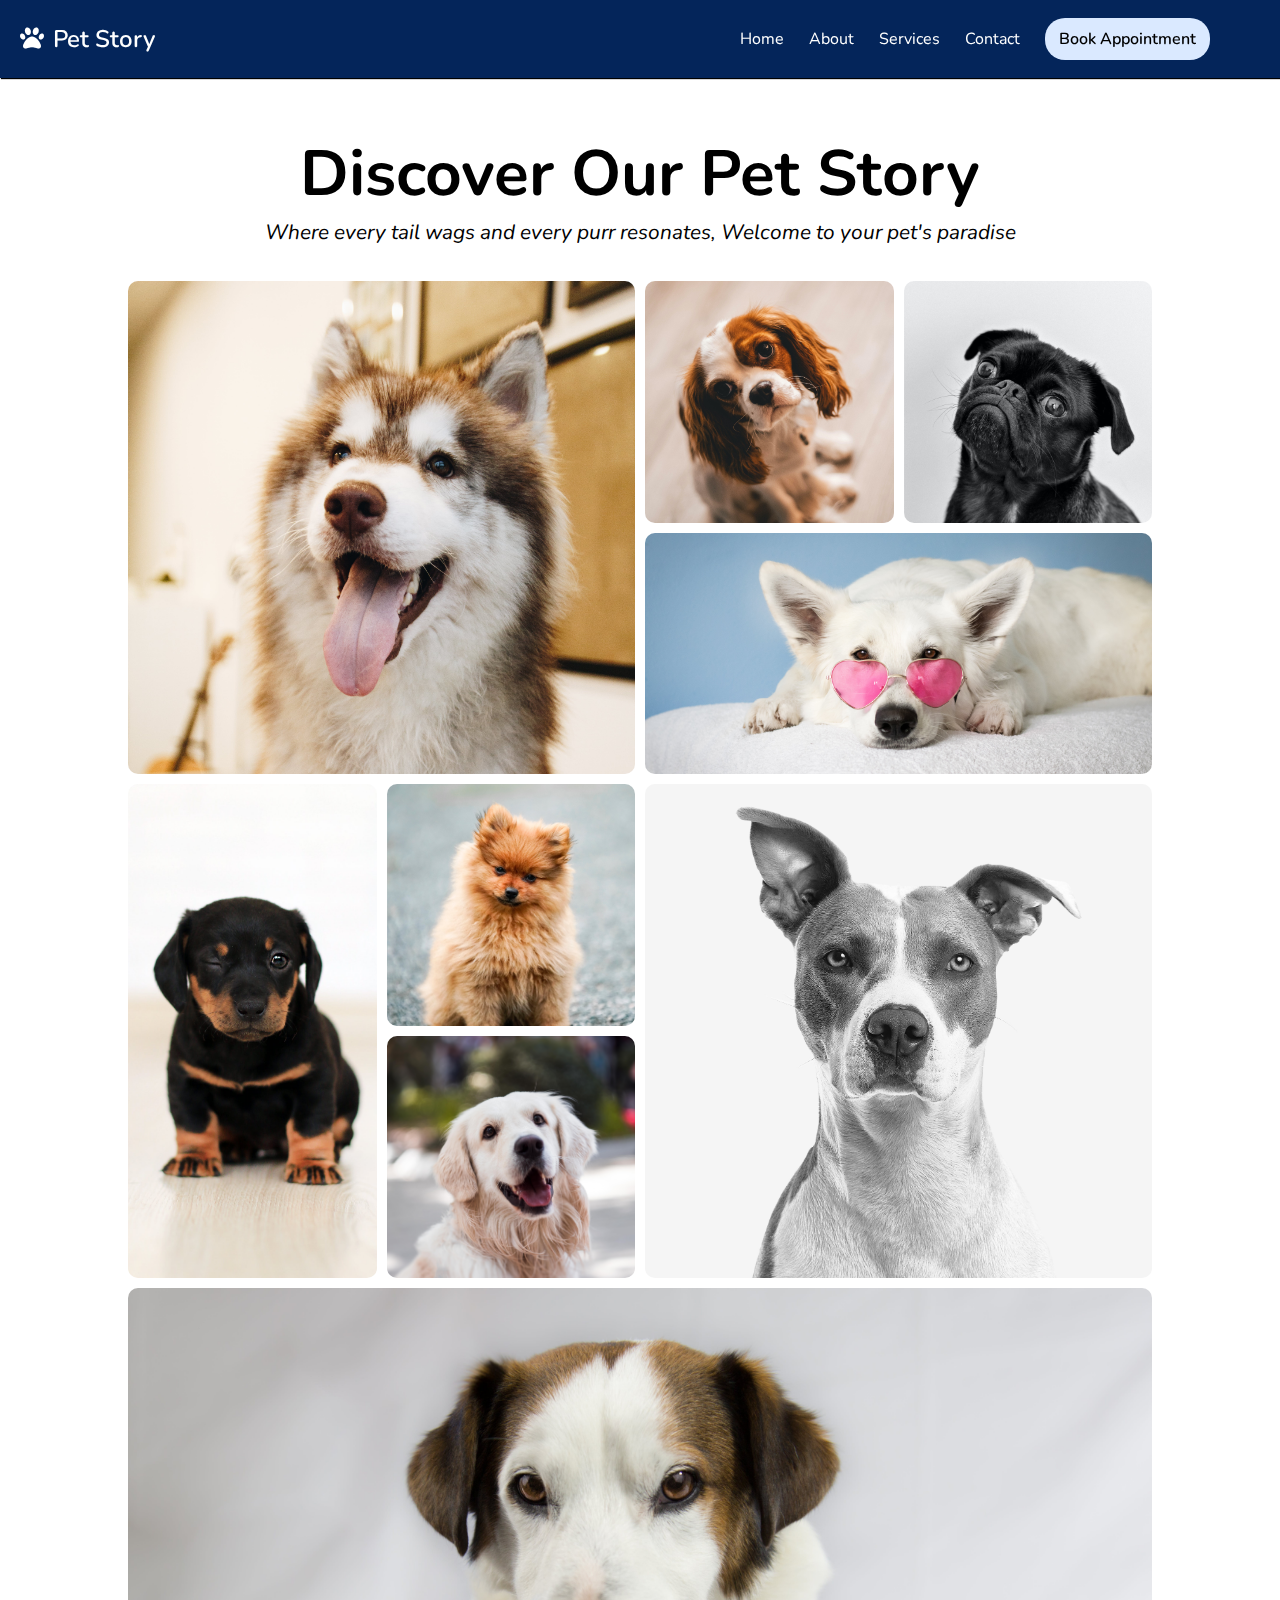
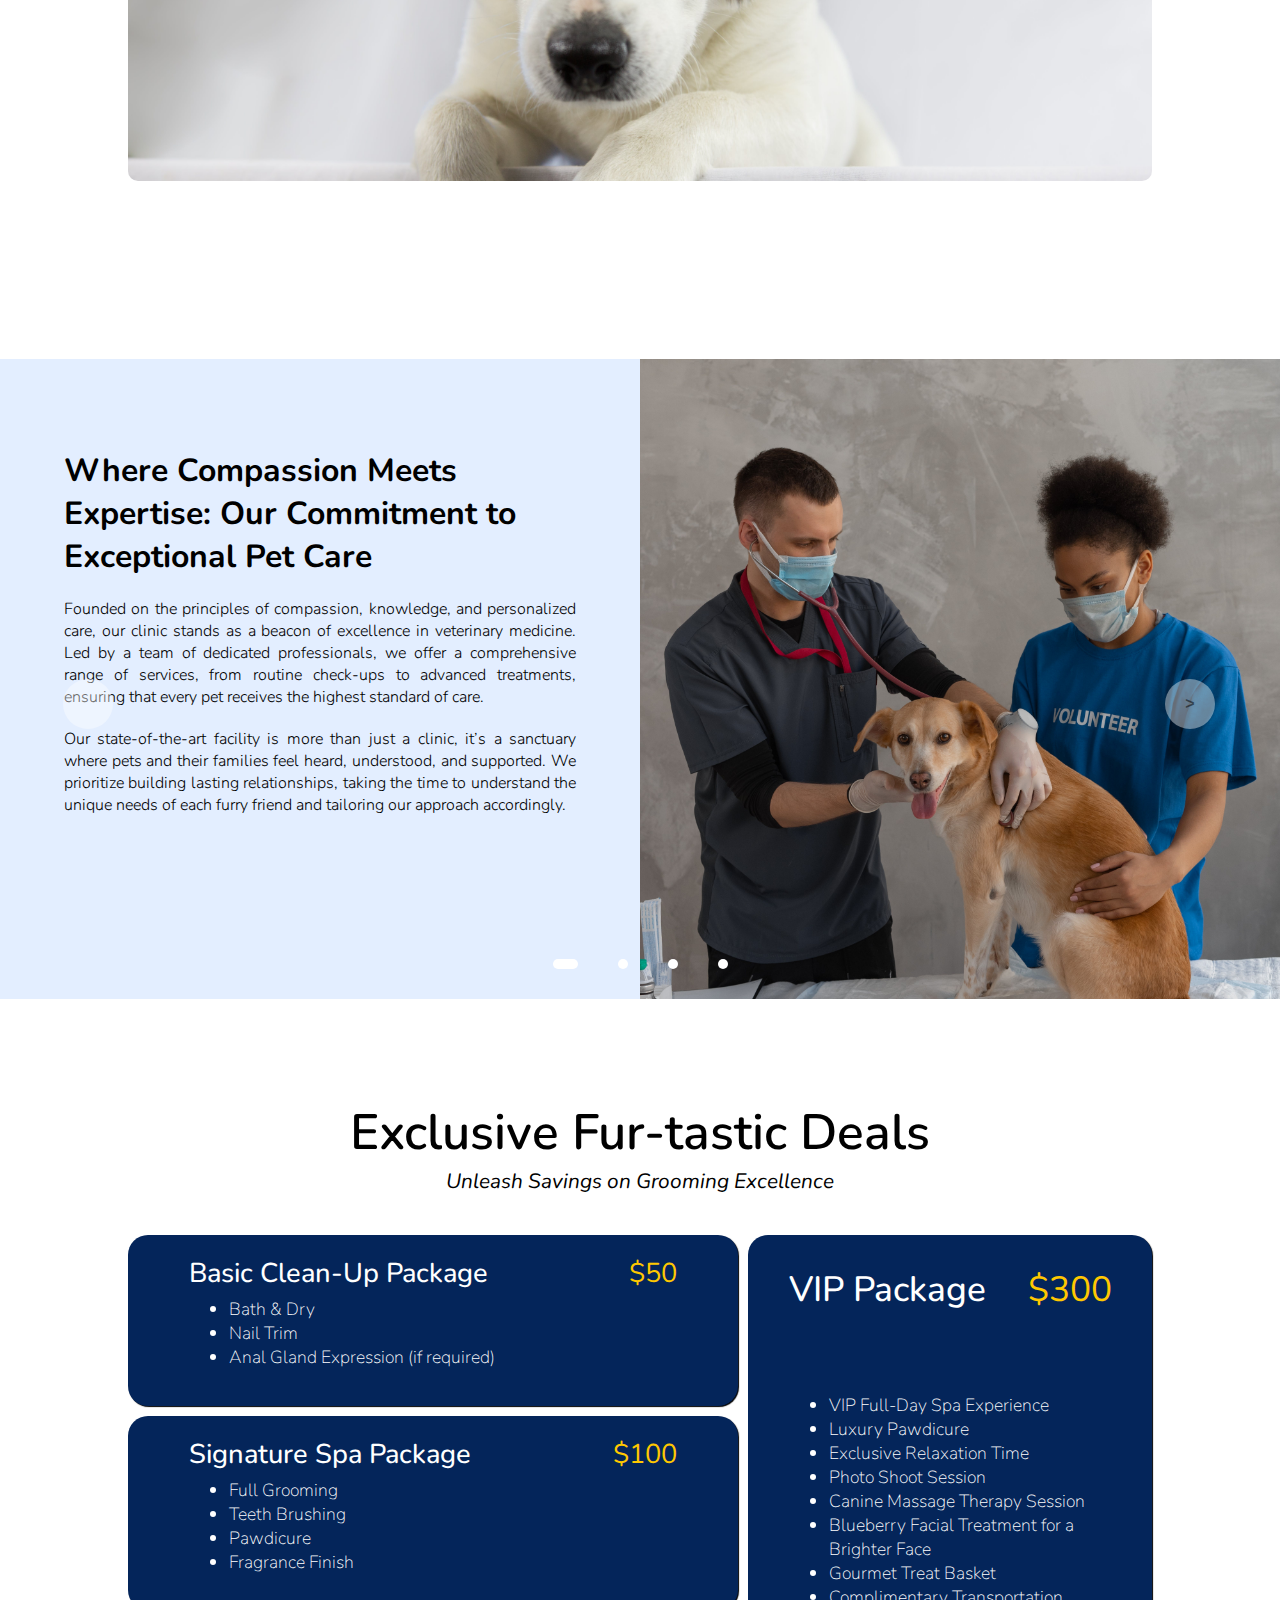
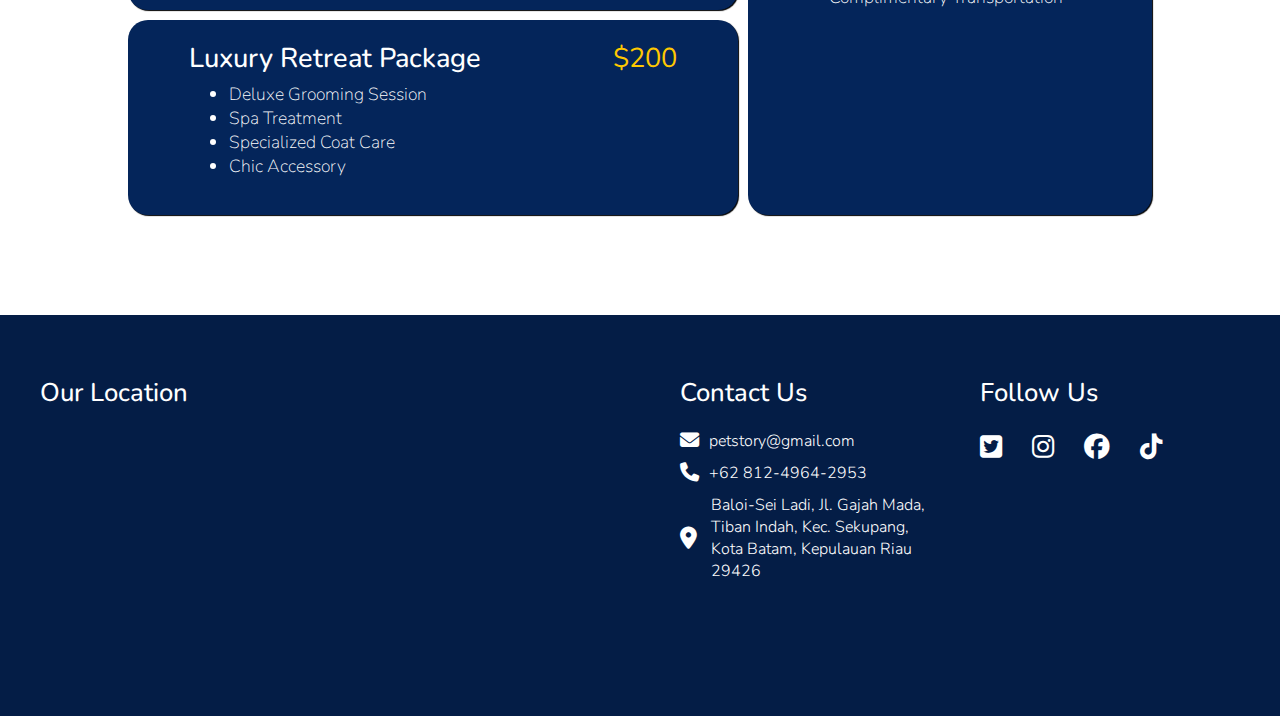
<file: index.html>
<!DOCTYPE html>
<html lang="en">

<head>
    <meta charset="UTF-8">
    <meta name="viewport" content="width=device-width, initial-scale=1.0">
    <link rel="stylesheet" href="https://cdnjs.cloudflare.com/ajax/libs/font-awesome/6.5.1/css/all.min.css">
    <link rel="preconnect" href="https://fonts.googleapis.com">
    <link rel="preconnect" href="https://fonts.gstatic.com" crossorigin>
    <link
        href="https://fonts.googleapis.com/css2?family=Nunito:ital,wght@0,200;0,300;0,400;0,500;0,600;0,700;0,800;0,900;0,1000;1,200;1,300;1,400;1,500;1,600;1,700;1,800;1,900;1,1000&family=Poppins:ital,wght@0,100;0,200;0,300;0,400;0,500;0,600;0,700;0,800;0,900;1,300;1,400&display=swap"
        rel="stylesheet">
    <link rel="stylesheet" href="https://cdnjs.cloudflare.com/ajax/libs/font-awesome/6.5.1/css/all.min.css"
        integrity="sha512-DTOQO9RWCH3ppGqcWaEA1BIZOC6xxalwEsw9c2QQeAIftl+Vegovlnee1c9QX4TctnWMn13TZye+giMm8e2LwA=="
        crossorigin="anonymous" referrerpolicy="no-referrer" />
    <link rel="stylesheet" href="styles.css">
    <title>Pet Story</title>
</head>

<body>
    <header class="header">
        <div class="logo-brand">
            <i class="fa-solid fa-paw"></i>
            <p>Pet Story</p>
        </div>
        <nav>
            <ul class="nav-container">
                <li>
                    <a href="#home" class="nav-section">Home</a>
                </li>
                <li>
                    <a href="#about" class="nav-section">About</a>
                </li>
                <li>
                    <a href="#services" class="nav-section">Services</a>
                </li>
                <li>
                    <a href="#contact" class="nav-section">Contact</a>
                </li>
                <li>
                    <a href="booking.html" class="nav-button">Book Appointment</a>
                </li>
            </ul>
        </nav>
    </header>

    <main>
        <section class="home-section" id="home">
            <div class="home-section-title">
                <header>Discover Our Pet Story</header>
                <p>Where every tail wags and every purr resonates, Welcome to your pet's paradise</p>
            </div>
            <div class="home-content">
                <div class="home-content-grid1">
                </div>
                <div class="home-content-grid2">
                </div>
                <div class="home-content-grid3">
                </div>
                <div class="home-content-grid4">
                </div>
                <div class="home-content-grid5">
                </div>
                <div class="home-content-grid6">
                </div>
                <div class="home-content-grid7">
                </div>
                <div class="home-content-grid8">
                </div>
                <div class="home-content-grid9">
                </div>
            </div>
        </section>
        <section id="about">
            <div class="slider">
                <div class="list">
                    <div class="items">
                        <div class="description-column">
                            <div class="description-container">
                                <h1>Where Compassion Meets Expertise: Our Commitment to Exceptional Pet Care</h1>
                                <p>Founded on the principles of compassion, knowledge, and personalized care, our clinic
                                    stands as a beacon of excellence in veterinary medicine. Led by a team of dedicated
                                    professionals, we offer a comprehensive range of services, from routine check-ups to
                                    advanced treatments, ensuring that every pet receives the highest standard of care.
                                </p>
                                <p>Our state-of-the-art facility is more than just a clinic, it’s a sanctuary where pets
                                    and their families feel heard, understood, and supported. We prioritize building
                                    lasting relationships, taking the time to understand the unique needs of each furry
                                    friend and tailoring our approach accordingly.</p>
                            </div>
                        </div>
                        <div class="picture-column bg-about1">
                        </div>
                    </div>
                    <div class="items">
                        <div class="picture-column bg-about2">
                        </div>
                        <div class="description-column">
                            <div class="description-container">
                                <h1>Groomed to Perfection: Redefining Canine Elegance with Our Premier Grooming Services
                                </h1>
                                <p>Our grooming salon isn’t just a place for a trim; it's a haven where your furry
                                    companions receive the royal treatment they deserve. Led by a team of passionate
                                    groomers dedicated to the artistry of canine styling, we combine expertise,
                                    patience, and a genuine love for dogs to create an unmatched grooming experience.
                                </p>
                                <p>From breed-specific styles to personalized preferences, our grooming services cater
                                    to the unique needs and personalities of each dog. Using top-quality products and
                                    employing gentle techniques, we ensure your pet not only looks fabulous but also
                                    feels comfortable and relaxed throughout the grooming process.</p>
                            </div>
                        </div>
                    </div>
                    <div class="items">
                        <div class="description-column">
                            <div class="description-container">
                                <h1>Pamper, Refresh, Repeat:<br> Elevating Bath Time for Your Beloved Canines</h1>
                                <p>Our bathing services go beyond the ordinary, providing a spa-like experience that
                                    leaves tails wagging and dogs feeling their absolute best. With a team of passionate
                                    professionals who adore dogs, we've curated a bathing experience that caters to your
                                    pet's individual needs.</p>
                                <p>Using premium, pet-safe products and state-of-the-art facilities, we've perfected the
                                    art of bath time, ensuring your dog receives a thorough yet gentle cleanse. Whether
                                    your canine friend needs a refreshing wash, a calming massage, or a specialized
                                    treatment, we tailor our services to suit their unique coat type and skin
                                    sensitivity.</p>
                            </div>
                        </div>
                        <div class="picture-column bg-about3">
                        </div>
                    </div>
                    <div class="items">
                        <div class="picture-column bg-about4">
                        </div>
                        <div class="description-column">
                            <div class="description-container">
                                <h1>Picture Paw-fect: Unveiling Excellence in Canine Photography</h1>
                                <p>Led by a team of passionate photographers with a profound love for dogs, we create an
                                    experience that goes beyond the ordinary. Our approach isn't just about taking
                                    pictures; it's about crafting visual narratives that showcase the true spirit of
                                    your furry family member.</p>
                                <p>We understand that each dog is extraordinary, with their own quirks and character.
                                    That's why our sessions are personalized to suit your dog's temperament, ensuring a
                                    comfortable and enjoyable experience. From energetic pups to seasoned seniors, we
                                    have the expertise to capture their best angles and most endearing moments.</p>
                            </div>
                        </div>
                    </div>
                </div>
                <!--button  prev and next-->
                <div class="about-buttons">
                    <button id="prev"></button>
                    <button id="next">></button>
                </div>
                <!--dots (if 4 items => 4 dots)-->
                <ul class="about-dots">
                    <li class="active"></li>
                    <li></li>
                    <li></li>
                    <li></li>
                </ul>
            </div>
        </section>
        <section class="services-section" id="services">
            <div class="services-description">
                <h1>Exclusive Fur-tastic Deals</h1>
                <p>Unleash Savings on Grooming Excellence</p>
            </div>
            <div class="services-content">
                <div class="card deal1">
                    <div class="card-content">
                        <div class="card-header">
                            <h1>Basic Clean-Up Package</h1>
                            <span>$50</span>
                        </div>
                        <ul>
                            <li>Bath & Dry</li>
                            <li>Nail Trim</li>
                            <li>Anal Gland Expression (if required)</li>
                        </ul>
                    </div>
                </div>
                <div class="card deal1">
                    <div class="card-content">
                        <div class="card-header">
                            <h1>Signature Spa Package</h1>
                            <span>$100</span>
                        </div>
                        <ul>
                            <li>Full Grooming</li>
                            <li>Teeth Brushing</li>
                            <li>Pawdicure</li>
                            <li>Fragrance Finish</li>
                        </ul>
                    </div>
                </div>
                <div class="card deal1">
                    <div class="card-content">
                        <div class="card-header">
                            <h1>Luxury Retreat Package</h1>
                            <span>$200</span>
                        </div>
                        <ul>
                            <li>Deluxe Grooming Session</li>
                            <li>Spa Treatment</li>
                            <li>Specialized Coat Care</li>
                            <li>Chic Accessory</li>
                        </ul>
                    </div>
                </div>
                <div class="card deal2">
                    <div class="card-content-2">
                        <div class="card-header-2">
                            <h1>VIP Package</h1>
                            <span>$300</span>
                        </div>
                        <ul>
                            <li>VIP Full-Day Spa Experience</li>
                            <li>Luxury Pawdicure</li>
                            <li>Exclusive Relaxation Time</li>
                            <li>Photo Shoot Session</li>
                            <li>Canine Massage Therapy Session</li>
                            <li>Blueberry Facial Treatment for a Brighter Face</li>
                            <li>Gourmet Treat Basket</li>
                            <li>Complimentary Transportation</li>
                        </ul>
                    </div>
                </div>
            </div>
            </div>
        </section>
    </main>
    <footer class="footer-section" id="contact">
        <div class="footer-container">
            <div class="map-container">
                <h1>Our Location</h1>
                <iframe class="map-uib"
                    src="https://www.google.com/maps/embed?pb=!1m18!1m12!1m3!1d3989.0566874775527!2d104.00046260891891!3d1.1195430988650168!2m3!1f0!2f0!3f0!3m2!1i1024!2i768!4f13.1!3m3!1m2!1s0x31d98be09646b351%3A0x36a826082690c786!2sBatam%20International%20University!5e0!3m2!1sen!2sid!4v1710746948521!5m2!1sen!2sid"
                    width="600" height="450" style="border:0;" allowfullscreen="" loading="lazy"
                    referrerpolicy="no-referrer-when-downgrade"></iframe>
            </div>
            <div class="contact-container">
                <h1>Contact Us</h1>
                <div class="contact-content">
                    <div class="contact-gmail">
                        <i class="fa-solid fa-envelope"></i>
                        <p>petstory@gmail.com</p>
                    </div>
                    <div class="contact-phone">
                        <i class="fa-solid fa-phone"></i>
                        <p>+62 812-4964-2953</p>
                    </div>
                    <div class="contact-address">
                        <i class="fa-solid fa-location-dot"></i>
                        <p>Baloi-Sei Ladi, Jl. Gajah Mada, Tiban Indah, Kec. Sekupang, Kota Batam, Kepulauan Riau 29426
                        </p>
                    </div>
                </div>
            </div>
            <div class="follow-container">
                <h1>Follow Us</h1>
                <div class="follow-icon">
                    <a href="#">
                        <i class="fa-brands fa-square-twitter"></i>
                    </a>
                    <a href="#">
                        <i class="fa-brands fa-instagram"></i>
                    </a>
                    <a href="#">
                        <i class="fa-brands fa-facebook"></i>
                    </a>
                    <a href="#">
                        <i class="fa-brands fa-tiktok"></i>
                    </a>
                </div>
            </div>
        </div>
    </footer>
    <script src="app.js"></script>
</body>

</html>
</file>
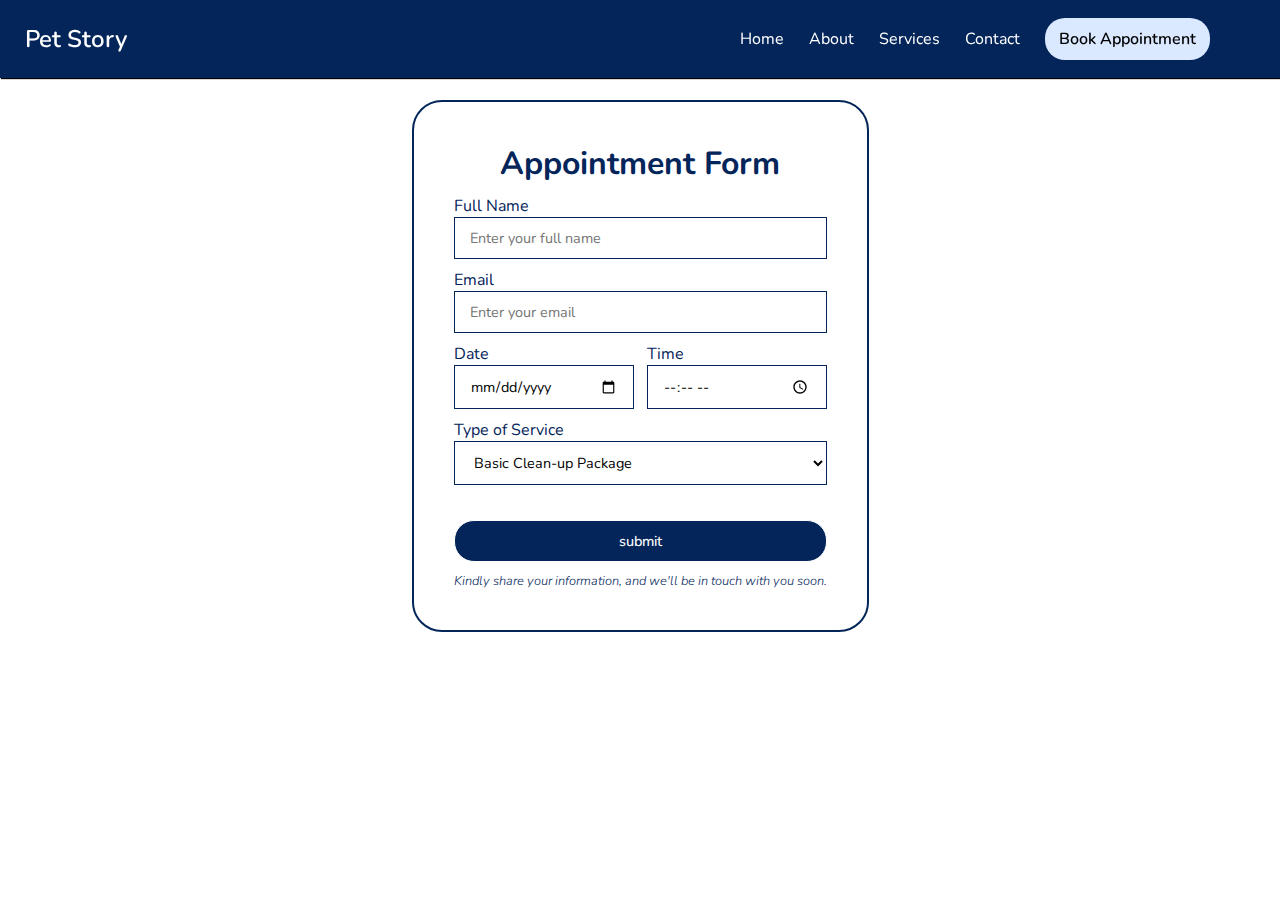
<file: booking.html>
<!DOCTYPE html>
<html lang="en">

<head>
    <meta charset="UTF-8">
    <meta name="viewport" content="width=device-width, initial-scale=1.0">
    <title>Pet Story</title>
    <link
        href="https://fonts.googleapis.com/css2?family=Nunito:ital,wght@0,200;0,300;0,400;0,500;0,600;0,700;0,800;0,900;0,1000;1,200;1,300;1,400;1,500;1,600;1,700;1,800;1,900;1,1000&family=Poppins:ital,wght@0,100;0,200;0,300;0,400;0,500;0,600;0,700;0,800;0,900;1,300;1,400&display=swap"
        rel="stylesheet">
    <link rel="stylesheet" href="booking.css">
</head>

<body>
    <header class="header">
        <div class="logo-brand">
            <i class="fa-solid fa-paw"></i>
            <p>Pet Story</p>
        </div>
        <nav>
            <ul class="nav-container">
                <li>
                    <a href="index.html" class="nav-section">Home</a>
                </li>
                <li>
                    <a href="index.html" class="nav-section">About</a>
                </li>
                <li>
                    <a href="index.html" class="nav-section">Services</a>
                </li>
                <li>
                    <a href="index.html" class="nav-section">Contact</a>
                </li>
                <li>
                    <a href="#" class="nav-button">Book Appointment</a>
                </li>
            </ul>
        </nav>
    </header>

    <section class="full-container">
        <div class="form-container">
            <div class="input-container">
                <h1>Appointment Form</h1>
                <div>
                    <label for="" class="form-label-block">Full Name</label>
                    <input type="text" placeholder="Enter your full name" class="input-user" required>
                </div>
                <div>
                    <label for="" class="form-label-block">Email</label>
                    <input type="text" placeholder="Enter your email" class="input-user" required>
                </div>
                <div class="app-date-time">
                    <div>
                        <label for="" class="form-label-block">Date</label>
                        <input type="date" class="input-user" required>
                    </div>
                    <div>
                        <label for="" class="form-label-block">Time</label>
                        <input type="time" class="input-user" required>
                    </div>
                </div>
                <div>
                    <label for="" class="form-label-block">Type of Service</label>
                    <select name="service" id="service" class="input-user"required>
                        <option value="basic">Basic Clean-up Package</option>
                        <option value="signature">Signature Spa Package</option>
                        <option value="luxury">Luxury Retreat Package</option>
                        <option value="VIP">VIP Package</option>
                    </select>
                </div>
                <input type="submit" value="submit" class="submit-button">
                <p>Kindly share your information, and we'll be in touch with you soon.</p>
            </div>
        </div>
    </section>
</body>

</html>
</file>
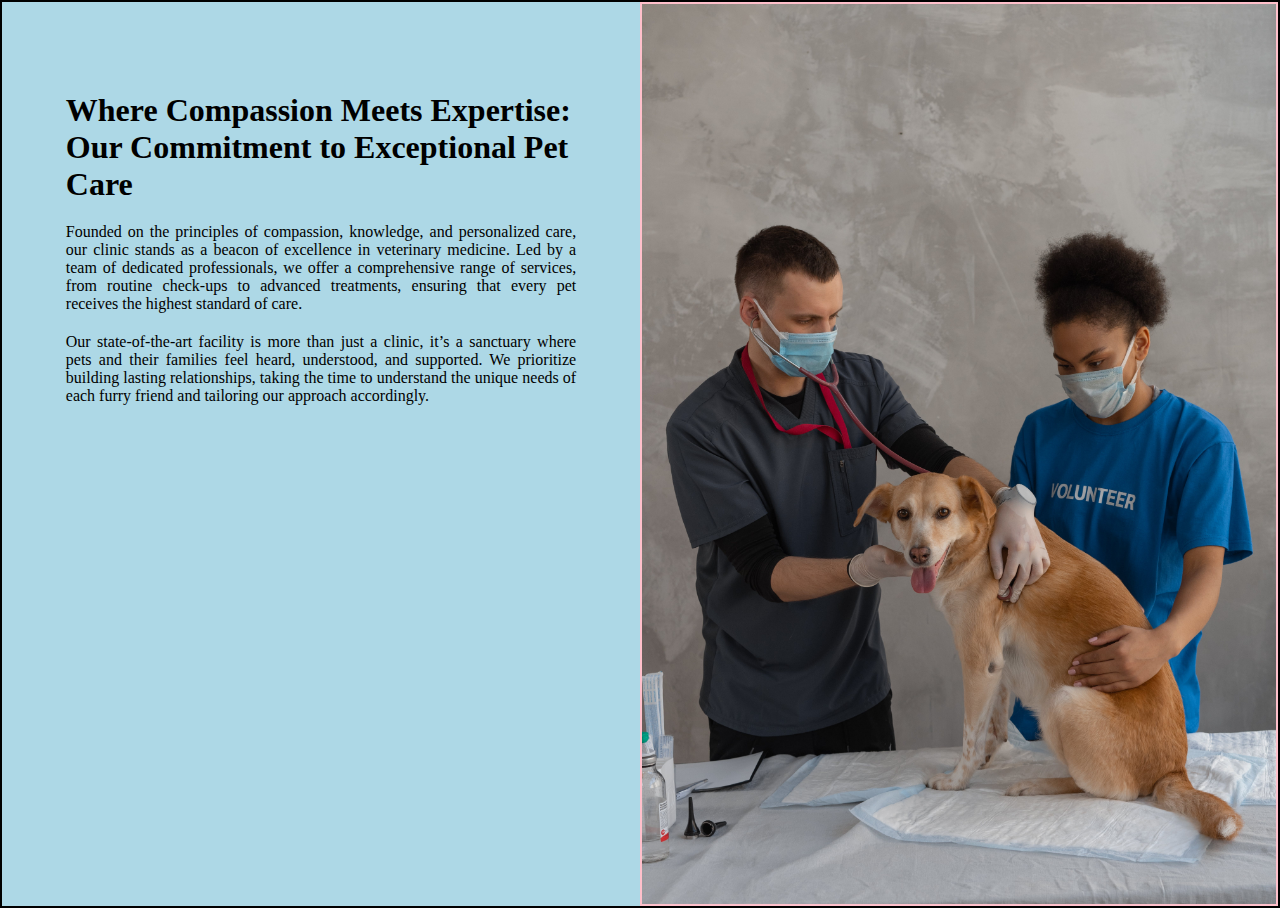
<file: why.html>
<!DOCTYPE html>
<html lang="en">

<head>
    <meta charset="UTF-8">
    <meta name="viewport" content="width=device-width, initial-scale=1.0">
    <title>why</title>
    <style>
        * {
            margin: 0;
            padding: 0;
            box-sizing: border-box;
        }

        .items {
            display: grid;
            grid-template-columns: repeat(2, 1fr);
            border: 2px solid black;
        }

        .left-column {
            background-color: lightblue;
            padding-top: 90px;
            padding-bottom: 50px;
        }

        .description-container {
            width: 80%;
            margin: 0 auto;
            display: flex;
            flex-direction: column;
            gap: 20px;
        }

        .description-container h1 {
            font-size: 2rem;
            font-weight: 700;
        }

        .description-container p {
            font-size: 1rem;
            font-weight: 300;
            text-align: justify;
        }


        .right-column {
            background-color: lightpink;
        }

        .vet-image {
            width: 100%;
            object-fit: cover;
            height: 100vh;
            display: block;
        }
    </style>
</head>

<body>
    <section>
        <div class="slider">
            <div class="list">
                <div class="items">
                    <div class="left-column">
                        <div class="description-container">
                            <h1>Where Compassion Meets Expertise: Our Commitment to Exceptional Pet Care</h1>
                            <p>Founded on the principles of compassion, knowledge, and personalized care, our clinic
                                stands as a beacon of excellence in veterinary medicine. Led by a team of dedicated
                                professionals, we offer a comprehensive range of services, from routine check-ups to
                                advanced treatments, ensuring that every pet receives the highest standard of care.</p>
                            <p>Our state-of-the-art facility is more than just a clinic, it’s a sanctuary where pets and
                                their families feel heard, understood, and supported. We prioritize building lasting
                                relationships, taking the time to understand the unique needs of each furry friend and
                                tailoring our approach accordingly.</p>
                        </div>
                    </div>
                    <div style="border: 2px solid pink">
                        <img src="img/vet.jpg" alt="vet" class="vet-image">
                    </div>
                </div>
            </div>
        </div>
    </section>
</body>

</html>
</file>
<file: styles.css>
* {
    margin: 0;
    padding: 0;
    box-sizing: border-box;
}

html {
    scroll-behavior: smooth;
}

body {
    font-family: nunito;
}

.header {
    display: flex;
    flex-direction: row;
    justify-content: space-between;
    align-items: center;
    padding-left: 20px;
    padding-right: 20px;
    color: white;
    background-color: rgb(4, 37, 90);
    height: 78px;
    width: 100%;
    position: fixed;
    box-shadow: 1px 1px 1px black;
    z-index: 100;
}

.logo-brand p {
    display: inline-block;
    font-size: 1.5rem;
    font-weight: 600
}

.logo-brand i {
    font-size: 1.5rem;
    padding-right: 5px;
}

.nav-container {
    list-style: none;
    display: flex;
    flex-direction: row;
    padding-right: 50px;
    gap: 25px;
}

.nav-section {
    text-decoration: none;
    color: white;
    font-size: 1rem;
    font-weight: 400;
}

.nav-button {
    text-decoration: none;
    font-size: 1rem;
    color: black;
    font-weight: 600;
    background-color: rgba(218, 233, 255, 1);
    padding: 10px 14px 10px 14px;
    border-radius: 20px;
    transition: all 0.5s;
}

.nav-button:hover {
    box-shadow: 2px 2px 2px black;
    background-color: rgba(218, 233, 255, 0.9);
}

.home-section {
    padding-top: 130px;
    padding-bottom: 100px;
}

.home-section-title {
    padding-bottom: 35px;
}

.home-section-title header {
    text-align: center;
    font-size: 4rem;
    font-family: Nunito;
    font-weight: 700;
}

.home-section-title p {
    text-align: center;
    font-family: Nunito;
    font-size: 1.3rem;
    font-style: italic;
}

.home-content {
    width: 80%;
    height: 1500px;
    margin: 0 auto;
    display: grid;
    gap: 10px;
    grid-template-columns: repeat(4, 1fr);
}

.home-content-grid1 {
    border-radius: 10px;
    overflow: hidden;
    background-image: url(img/1.jpg);
    background-size: cover;
    grid-row: 1/span 2;
    grid-column: 1/span 2;
}

.home-content-grid2 {
    border-radius: 10px;
    overflow: hidden;
    background-image: url(img/2.jpg);
    background-size: cover;
}

.home-content-grid3 {
    border-radius: 10px;
    overflow: hidden;
    background-image: url(img/3.jpg);
    background-size: cover;
    background-position: center;
}

.home-content-grid4 {
    border-radius: 10px;
    overflow: hidden;
    background-image: url(img/4.jpg);
    grid-column: 3/span 2;
    background-size: cover;
    background-position: center;
}

.home-content-grid5 {
    border-radius: 10px;
    overflow: hidden;
    background-image: url(img/5.jpg);
    grid-row: 3/span 2;
    background-size: cover;
    background-position: center;
}

.home-content-grid6 {
    border-radius: 10px;
    overflow: hidden;
    background-image: url(img/6.jpg);
    background-size: cover;
    background-position: center;
}

.home-content-grid7 {
    border-radius: 10px;
    overflow: hidden;
    background-image: url(img/7.jpg);
    background-size: cover;
    background-position: center;
}

.home-content-grid8 {
    border-radius: 10px;
    overflow: hidden;
    background-image: url(img/8.jpg);
    grid-column: 3/span 2;
    grid-row: 3/span 2;
    background-size: cover;
    background-position: center;
}

.home-content-grid9 {
    border-radius: 10px;
    overflow: hidden;
    background-image: url(img/9.jpg);
    grid-column: 1/span 4;
    grid-row: 5/span 2;
    background-size: cover;
}

.slider {
    width: 100%;
    margin: 0 auto;
    position: relative;
    height: 640px;
    overflow: hidden;
}

.list {
    position: absolute;
    display: flex;
    transition: 1s;
}

.items {
    display: grid;
    grid-template-columns: repeat(2, 1fr);
    height: 640px;
    width: 100vw;
}

.description-column {
    background-color: rgba(218, 233, 255, 0.759);
    padding-top: 90px;
    padding-bottom: 50px;
}

.description-container {
    width: 80%;
    margin: 0 auto;
    display: flex;
    flex-direction: column;
    gap: 20px;
}

.description-container h1 {
    font-size: 2rem;
    font-weight: 700;
}

.description-container p {
    font-size: 1rem;
    font-weight: 300;
    text-align: justify;
}


.picture-column {
    background-size: cover;
    background-position: center;
}

#about{
    padding-top: 78px;
}

.bg-about1 {
    background-image: url(img/vet.jpg);
}

.bg-about2 {
    background-image: url(img/grooming.jpg);
    background-position: center;
}

.bg-about3 {
    background-image: url(img/dogshower.jpg);
}

.bg-about4 {
    background-image: url(img/photoshoot.jpg);
    background-position: bottom;
}

.about-buttons {
    position: absolute;
    top: 50%;
    width: 90%;
    margin: 0 63px;
    display: flex;
    justify-content: space-between;
}

.about-buttons button {
    width: 50px;
    height: 50px;
    border-radius: 50%;
    background-color: rgba(255, 255, 255, 0.4);
    border: none;
    font-size: 1rem;
    font-weight: 700;
    color: rgba(0, 0, 0, 0.5);
}

.about-dots {
    position: absolute;
    bottom: 10px;
    left: 0;
    width: 100%;
    display: flex;
    justify-content: center;
}

.about-dots li {
    list-style: none;
    width: 10px;
    height: 10px;
    background-color: white;
    margin: 20px;
    border-radius: 20px;
    transition: 1s;
}

.about-dots .active {
    width: 25px;
}

.services-section {
    padding-top: 100px;
    padding-bottom: 100px;
}

.services-description {
    text-align: center;
    padding-bottom: 40px;
}

.services-description h1 {
    font-size: 3.1rem;
    font-weight: 600;
}

.services-description p {
    font-size: 1.3rem;
    font-style: italic;
    font-weight: 400;
}

.services-content {
    width: 80%;
    height: 580px;
    margin: 0 auto;
    display: grid;
    grid-template-columns: repeat(5, 1fr);
    gap: 10px;
}

.card {
    background-color: rgb(4, 37, 90);
    border-radius: 20px;
    box-shadow: 1px 1px 1px;
}

.deal1 {
    grid-column: 1/span 3;
}

.deal2 {
    grid-column: 4/span 2;
    grid-row: 1/span 3;
}

.card-content {
    width: 80%;
    padding-top: 20px;
    padding-bottom: 20px;
    margin: 0 auto;
    color: white;
}

.card-header {
    display: flex;
    flex-direction: row;
    justify-content: space-between;
}

.card-header h1 {
    font-size: 1.7rem;
    font-weight: 500;
    padding-bottom: 5px;
}

.card-header span {
    font-size: 1.7rem;
    color: rgb(255, 200, 0);
}

.card-content li {
    font-size: 1.1rem;
    font-weight: 200;
    margin-left: 40px;
}

.card-content-2 {
    width: 80%;
    padding-top: 30px;
    padding-bottom: 80px;
    margin: 0 auto;
    color: white;
}

.card-header-2 {
    display: flex;
    flex-direction: row;
    justify-content: space-between;
}

.card-header-2 h1 {
    font-size: 2.2rem;
    font-weight: 500;
    padding-bottom: 80px;
}

.card-header-2 span {
    font-size: 2.2rem;
    color: rgb(255, 200, 0);
}

.card-content-2 li {
    font-size: 1.1rem;
    font-weight: 200;
    margin-left: 40px;
}

.card:hover {
    background-color: rgb(4, 29, 70);
}

.footer-section{
   padding-top: 30px;
   padding-bottom: 50px;
    background-color: rgb(4, 29, 70);
    color: white;
}

.footer-container{
    display: grid;
    grid-template-columns: 4fr 3fr 3fr;
    gap: 40px;
    padding-top: 30px;
    padding-bottom: 30px;
    padding-left: 40px;
    padding-right: 40px;
}

.map-container h1,
.contact-container h1,
.follow-container h1{
    font-size: 1.6rem;
    font-weight: 500;
    padding-bottom: 20px;
}

.map-uib{
    height: 200px;
}

.contact-content i{
    font-size: 1.2rem;
}

.contact-content p{
    font-size: 1rem;
    font-weight: 300;
}

.contact-gmail,
.contact-phone,
.contact-address{
    display: flex;
    gap: 10px;
    align-items: center;
    padding-bottom: 10px;
}
.contact-address p{
    padding-left: 4px;
}

.contact-address i{
    font-size: 1.4rem;
}

.follow-container h1{
    display: block;
}

.follow-icon{
    display: flex;
    flex-direction: row;
    gap: 30px;
    font-size: 1.6rem;
    align-items: center;
}

.follow-icon a{
    color: white;
}
</file>
<file: booking.css>
*{
    margin: 0;
    padding: 0;
    box-sizing: border-box;
}

body {
   font-family: nunito;
    color: rgb(4, 37, 90);
}

.header {
    display: flex;
    flex-direction: row;
    justify-content: space-between;
    align-items: center;
    padding-left: 20px;
    padding-right: 20px;
    color: white;
    background-color: rgb(4, 37, 90);
    height: 78px;
    width: 100%;
    position: fixed;
    box-shadow: 1px 1px 1px black;
    z-index: 100;
}

.logo-brand p {
    display: inline-block;
    font-size: 1.5rem;
    font-weight: 600
}

.logo-brand i {
    font-size: 1.5rem;
    padding-right: 5px;
}

.nav-container {
    list-style: none;
    display: flex;
    flex-direction: row;
    padding-right: 50px;
    gap: 25px;
}

.nav-section {
    text-decoration: none;
    color: white;
    font-size: 1rem;
    font-weight: 400;
}

.nav-button {
    text-decoration: none;
    font-size: 1rem;
    color: black;
    font-weight: 600;
    background-color: rgba(218, 233, 255, 1);
    padding: 10px 14px 10px 14px;
    border-radius: 20px;
    transition: all 0.5s;
}

.nav-button:hover {
    box-shadow: 2px 2px 2px black;
    background-color: rgba(218, 233, 255, 0.9);
}

.full-container{
    background-color: white;
    background-size: cover;
    background-position: center;
    width: 100%;
    display: grid;
    padding-top: 100px;
    padding-bottom: 100px;
}

.form-container{
    place-self: center;
    background-color: white;
    border-radius: 30px;
    backdrop-filter: blur(3px);
    border: 2px rgb(4, 37, 90) solid;
    padding: 40px;
}

.input-container{
    display: flex;
    flex-direction: column;
    gap: 10px;
}

.input-container h1{
    margin: 0 auto;
}

.form-label-block{
    display: block;
}

.app-date-time{
    display: grid;
    grid-template-columns: 1fr 1fr;
    gap: 13px;
}

.input-user{
    width: 100%;
    padding: 10px 15px;
    background-color: white;
    border: 1.5px solid rgb(4, 37, 90);
    color: black;
    font-weight: 400;
    font-family: nunito;
    font-size: 0.9rem;
}

.submit-button{
    padding: 10px 0px;
    color: white;
    background-color: rgb(4, 37, 90);
    border: white 1px solid;
    border-radius: 20px;
    margin-top: 25px;
    cursor: pointer;
    font-weight: 500;
    font-size: 0.9rem;
    font-family: nunito;
}

.input-container p{
    font-weight: 300;
    color:  rgb(4, 37, 90);
    font-size: 0.8rem;
    font-style: italic;
    text-align: justify;
}

.submit-button:hover{
    background-color: rgb(255, 255, 255, 0.4);
    border: 1px rgb(4, 37, 90) solid;
    color:  rgb(4, 37, 90);
}
</file>
